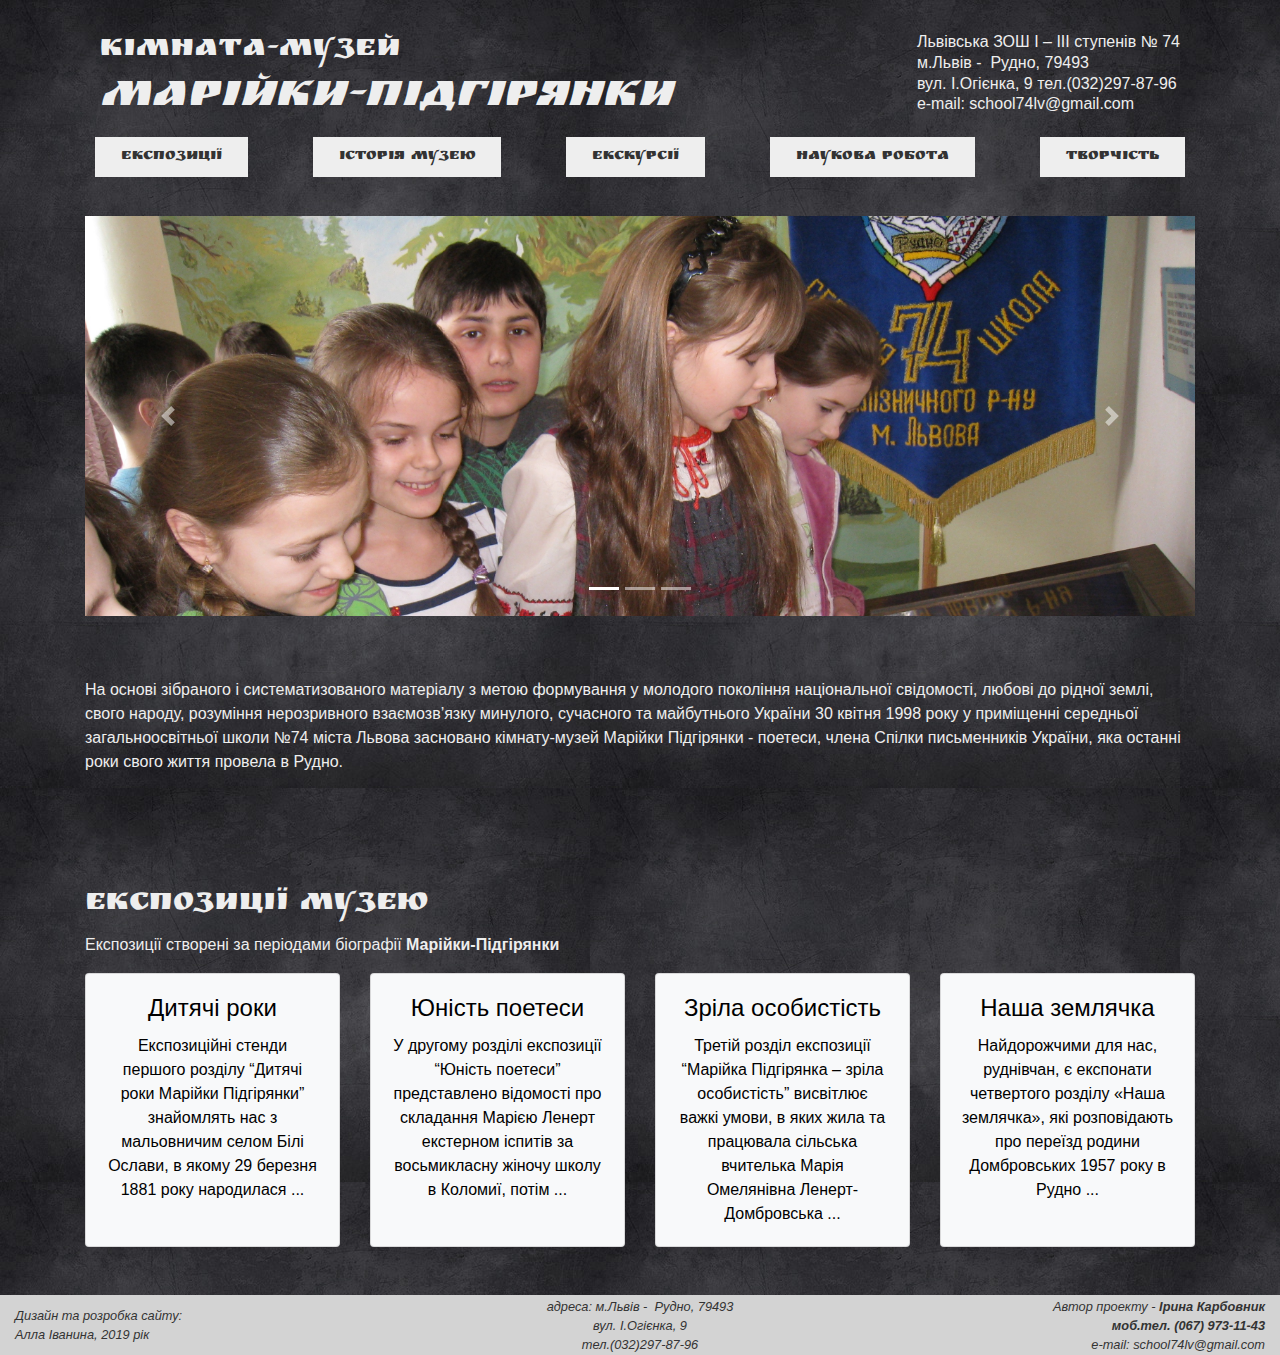
<file: museum74/index.html>
<!DOCTYPE html>
<html lang="uk">

<head>
  <meta charset="utf-8">
  <meta http-equiv="X-UA-Compatible" content="IE=edge">
  <title>Музей Марійки-Підгірянки</title>
  <meta name="viewport" content="width=device-width, initial-scale=1">
  <link href="https://fonts.googleapis.com/css?family=Ruslan+Display" rel="stylesheet">
  <link rel="stylesheet" type="text/css" href="css/bootstrap.min.css">
  <link rel="stylesheet" type="text/css" media="screen" href="css/main.css">
</head>

<body>
  <header>
    <div class="d-flex flex-row heading justify-content-center full-width">
      <div class="container fixed">
        <div class="d-flex">
          <h1 class="text-left col-sm-8">Кімната-музей<br><span>Марійки-Підгірянки</span></h1>
          <div class="d-flex justify-content-end col-sm-4 addr">
              <div class="text-left">
                  Львівська ЗОШ І – ІІІ ступенів № 74<br>
                  м.Львів -&nbsp; Рудно, 79493<br>
                  вул. І.Огієнка, 9
                  тел.(032)297-87-96<br>
                  e-mail: school74lv@gmail.com
              </div>
          </div>
        </div>
        <ul class="nav d-flex justify-content-between">
          <li class="nav-item">
            <a class="nav-link" href="index.html#expo">Експозиції</a>
          </li>
          <li class="nav-item">
            <a class="nav-link" href="activity.html#">Історія музею</a>
          </li>
          <li class="nav-item">
            <a class="nav-link" href="activity.html#activity">Екскурсії</a>
          </li>
          <li class="nav-item">
              <a class="nav-link" href="activity.html#science">Наукова робота</a>
            </li>
          <li class="nav-item">
            <a class="nav-link" href="galery.html">Творчість</a>
          </li>
        </ul>
      </div>
    </div>
    <div class="container pt-3 pb-4 d-flex justify-content-center bg-jumbo slider">
      <div id="myCarousel" class="carousel slide" data-ride="carousel">

        <!-- Indicators -->
        <ul class="carousel-indicators">
          <li data-target="#myCarousel" data-slide-to="0" class="active"></li>
          <li data-target="#myCarousel" data-slide-to="1"></li>
          <li data-target="#myCarousel" data-slide-to="2"></li>
        </ul>

        <!-- The slideshow -->

        <div class="carousel-inner">
          <div class="carousel-item active">
            <img src="img/36wide.jpg" alt="фото-01">
          </div>
          <div class="carousel-item">
            <img src="img/38wide.jpg" alt="фото-02">
          </div>
          <div class="carousel-item">
            <img src="img/42wide.jpg" alt="фото-03">
          </div>
        </div>

        <!-- Left and right controls -->
        <a class="carousel-control-prev" href="#myCarousel" data-slide="prev">
          <span class="carousel-control-prev-icon"></span>
        </a>
        <a class="carousel-control-next" href="#myCarousel" data-slide="next">
          <span class="carousel-control-next-icon"></span>
        </a>
      </div>  
    </div>
  </header>
  <main>
   
    <!-- BEGIN ABOUT US SECTION -->
    <div id="expo"> </div>
    <section class="about_work_section">
      <div class="container">
        <div class="row">
          <div class="col-xs-12 col-sm-12 left_holder col-md-12">
            <p> На основі зібраного і систематизованого матеріалу з метою формування у молодого покоління національної
              свідомості, любові до рідної землі, свого народу, розуміння нерозривного взаємозв’язку минулого, сучасного
              та майбутнього України 30 квітня 1998 року у приміщенні середньої загальноосвітньої школи №74 міста Львова
               засновано кімнату-музей Марійки Підгірянки - поетеси, 
              члена Спілки письменників України, яка останні роки свого життя провела в Рудно.</p>
          </div>
        </div>
      </div>
    </section>
    <!-- BEGIN EXPOSITION SECTION -->
    <section class="expo_menu_section pb-5">
      <div class="container">
        <h2>Експозиції музею</h2>
        <p>Експозиції створені за періодами біографії <strong>Марійки-Підгірянки</strong> </p>
        <div class="card-deck">
          <div class="card bg-light">
            <a href="biography.html">
            <div class="card-body text-center">
              <h4 class="card-title">Дитячі роки</h4>
              <p class="card-text">Експозиційні стенди першого розділу “Дитячі роки Марійки Підгірянки” знайомлять нас з
                мальовничим селом Білі Ослави, в якому 29 березня 1881 року народилася ...</p>
            </div>
            </a>
          </div>
          <div class="card bg-light">
            <a href="biography.html#expo_youth">
            <div class="card-body text-center">
              <h4 class="card-title">Юність поетеси</h4>
              <p class="card-text">У другому розділі експозиції “Юність поетеси” представлено відомості про складання
                Марією Ленерт екстерном іспитів за восьмикласну жіночу школу в Коломиї, потім ...</p>
            </div>
            </a>
          </div>
          <div class="card bg-light">
            <a href="biography.html#expo_maturity">
            <div class="card-body text-center">
              <h4 class="card-title">Зріла особистість</h4>
              <p class="card-text">Третій розділ експозиції “Марійка Підгірянка – зріла особистість” висвітлює важкі
                умови, в яких жила та працювала сільська вчителька Марія Омелянівна Ленерт-Домбровська ...</p>
            </div>
            </a>
          </div>
          <div class="card bg-light">
            <a href="biography.html#expo_countrywoman">
            <div class="card-body text-center">
              <h4 class="card-title">Наша землячка</h4>
              <p class="card-text">Найдорожчими для нас, руднівчан, є експонати четвертого розділу «Наша землячка», які
                розповідають про переїзд родини Домбровських 1957 року в Рудно ...</p>
            </div>
            </a>
          </div>
        </div>
      </div>
    </section>
  </main>

  <footer id="contacts">
    <div class="col-sm-4">Дизайн та розробка сайту:<br>Алла Іванина, 2019 рік</div>
    <div class="col-sm-4 text-center">
        адреса:
        м.Львів -&nbsp; Рудно, 79493<br>
        вул. І.Огієнка, 9<br>
        тел.(032)297-87-96<br>
    </div>
    <div class="col-sm-4 text-right">
      Автор проекту - <b>Ірина Карбовник<br>
      моб.тел. (067) 973-11-43</b><br>
      e-mail: school74lv@gmail.com </div>
  </footer>

  <script src="js/jquery-3.3.1.min.js"></script>
  <script src="js/popper.min.js"></script>
  <script src="js/bootstrap.min.js"></script>
  <script src="js/main.js"></script>
</body>

</html>
</file>
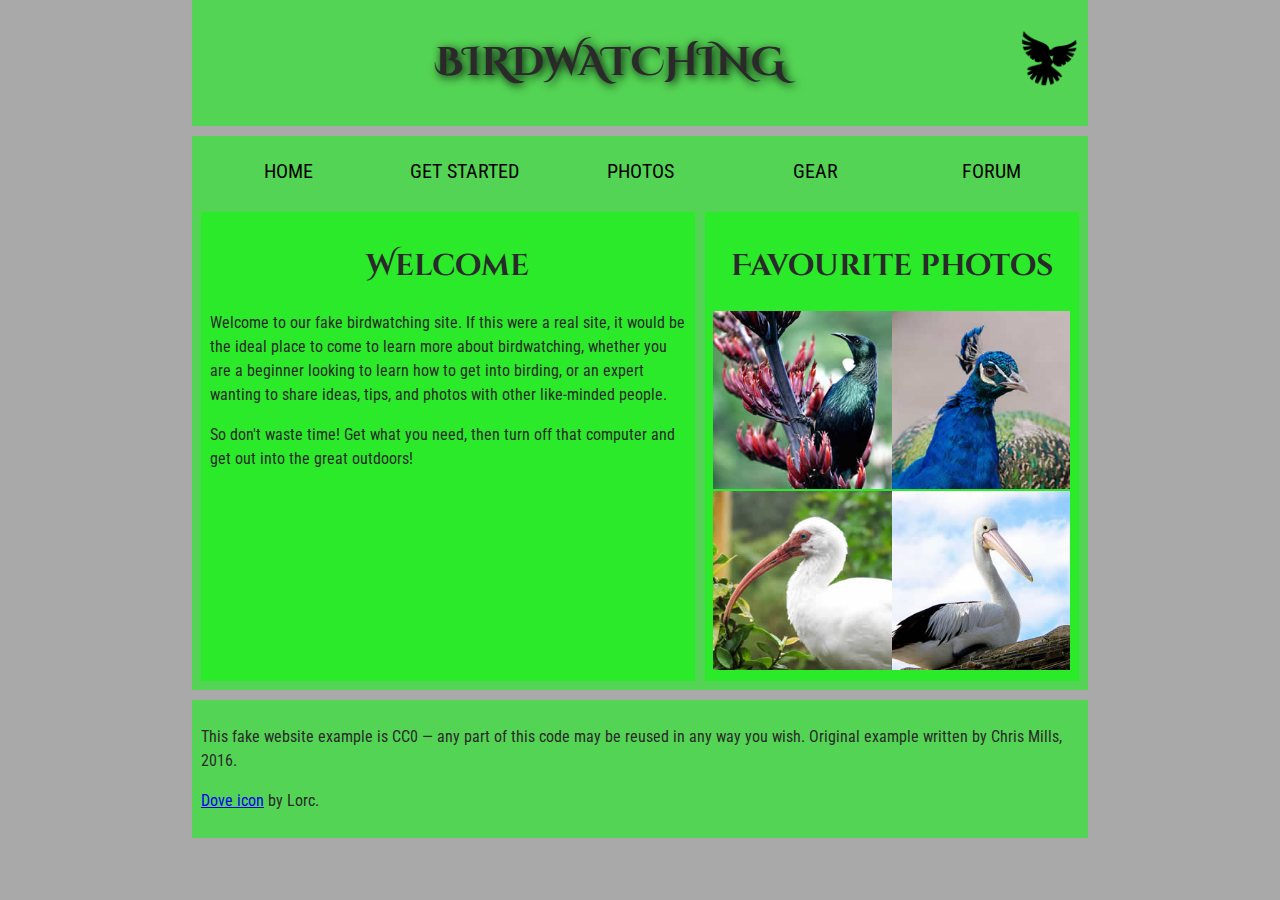
<file: lesson7/assets/index.html>
<!DOCTYPE html>
<html>
  <head>
    <meta charset="utf-8">
    <title>Birdwatching</title>
    <link href="https://fonts.googleapis.com/css?family=Roboto+Condensed:300|Cinzel+Decorative:700" rel="stylesheet">
	<link href="style.css" rel="stylesheet">
    <!--[if lt IE 9]>
      <script src="//html5shiv.googlecode.com/svn/trunk/html5.js"></script>
    <![endif]-->
  </head>

  <body>
	<header>
		<h1>Birdwatching</h1>			
		<img src="dove.png" alt="a simple dove logo">
	</header>
	<nav>
		<ul>
			<li><span>Home</span></li>
			<li><a href="#">Get started</a></li>
			<li><a href="#">Photos</a></li>
			<li><a href="#">Gear</a></li>
			<li><a href="#">Forum</a></li>
		</ul>
	</nav>
	<main>
		<article>
			<h2>Welcome</h2>

			<p>Welcome to our fake birdwatching site. If this were a real site, it would be the ideal place to come to learn more about birdwatching, whether you are a beginner looking to learn how to get into birding, or an expert wanting to share ideas, tips, and photos with other like-minded people.</p>

			<p>So don't waste time! Get what you need, then turn off that computer and get out into the great outdoors!</p>
		</article>
		<aside>
			<h2>Favourite photos</h2>

			<a href="favorite-1.jpg"><img src="favorite-1_th.jpg" alt="Small black bird, black claws, long black slender beak, links to larger version of the image"></a>
			<a href="favorite-2.jpg"><img src="favorite-2_th.jpg" alt="Top half of a pretty bird with bright blue plumage on neck, light colored beak, blue headdress, links to larger version of the image"></a>
			<a href="favorite-3.jpg"><img src="favorite-3_th.jpg" alt="Top half of a large bird with white plumage, very long curved narrow light colored break, links to larger version of the image"></a>
			<a href="favorite-4.jpg"><img src="favorite-4_th.jpg" alt="Large bird, mostly white plumage with black plumage on back and rear, long straight white beak, links to larger version of the image"></a>
		</aside>
	</main>
	<footer>
      <p>This fake website example is CC0 — any part of this code may be reused in any way you wish. Original example written by Chris Mills, 2016.</p>

      <p><a href="http://game-icons.net/lorc/originals/dove.html">Dove icon</a> by Lorc.</p>
	</footer>
  </body>
</html>
</file>
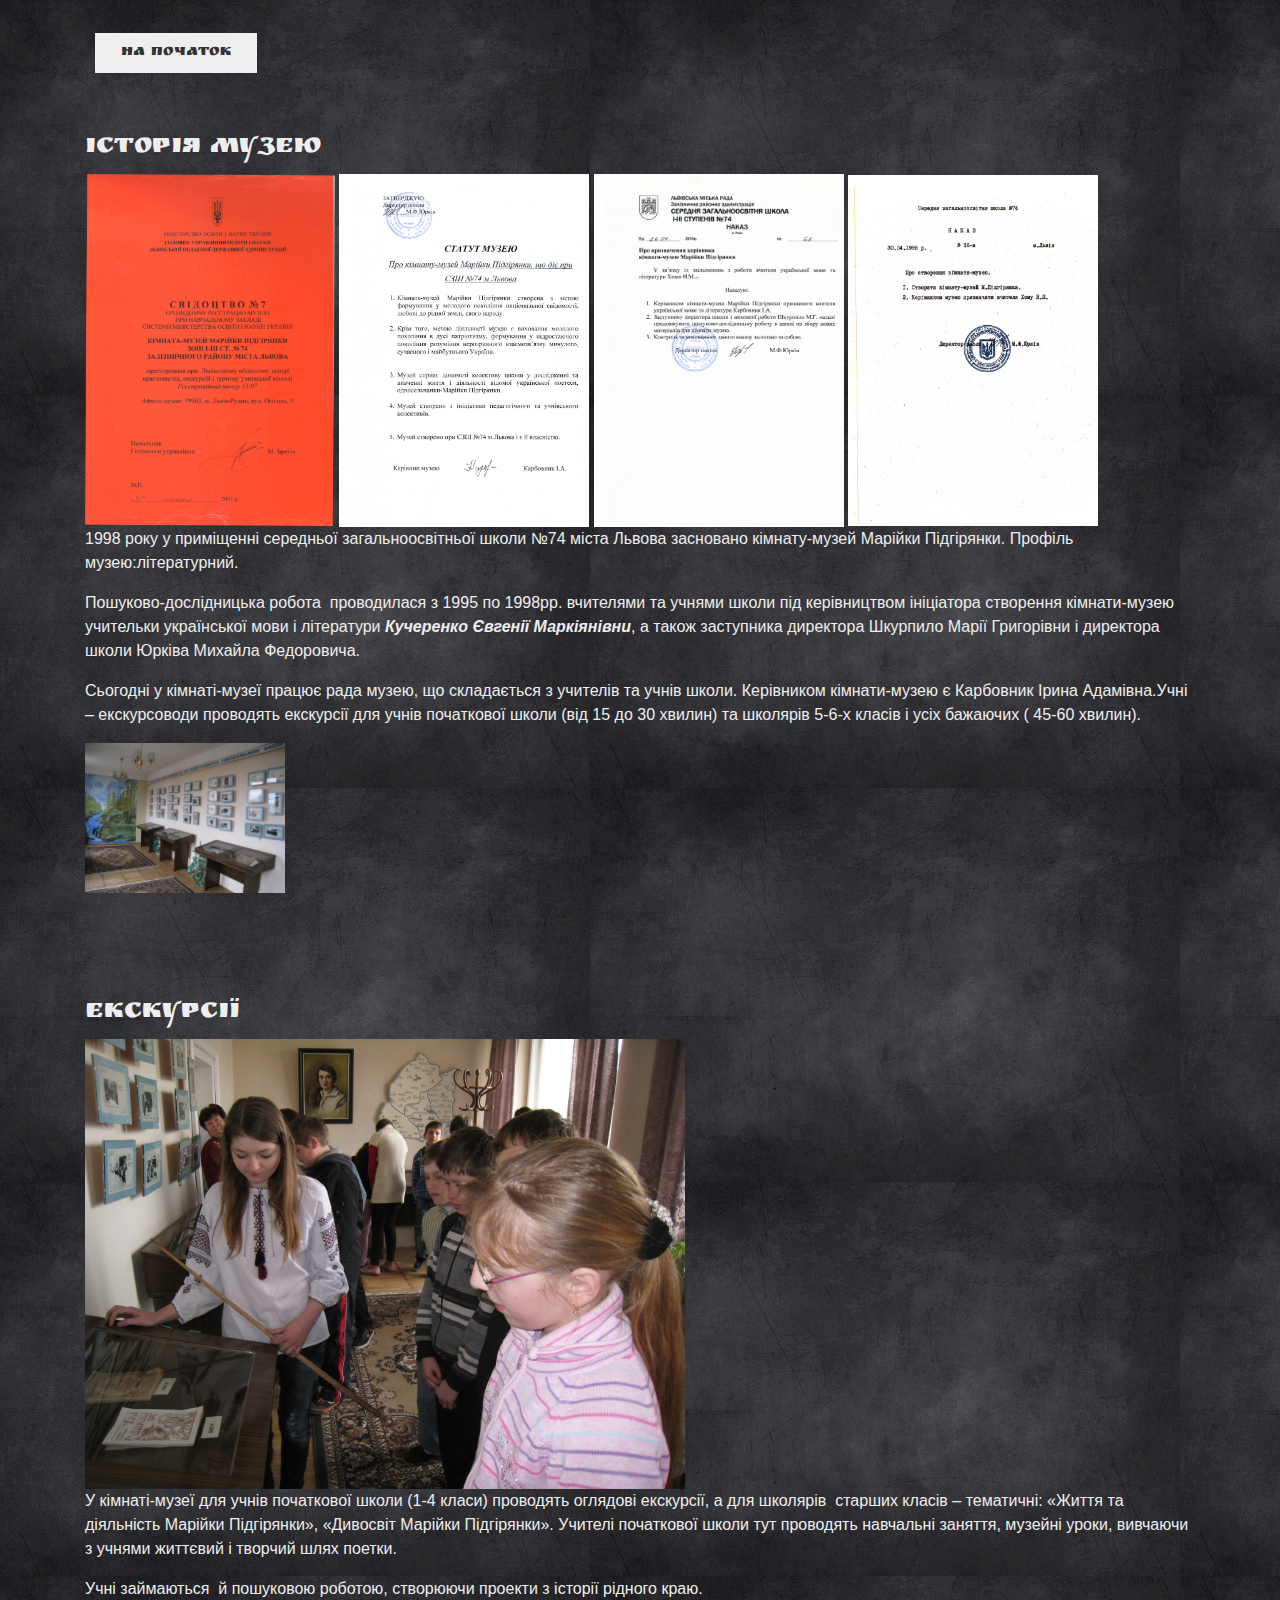
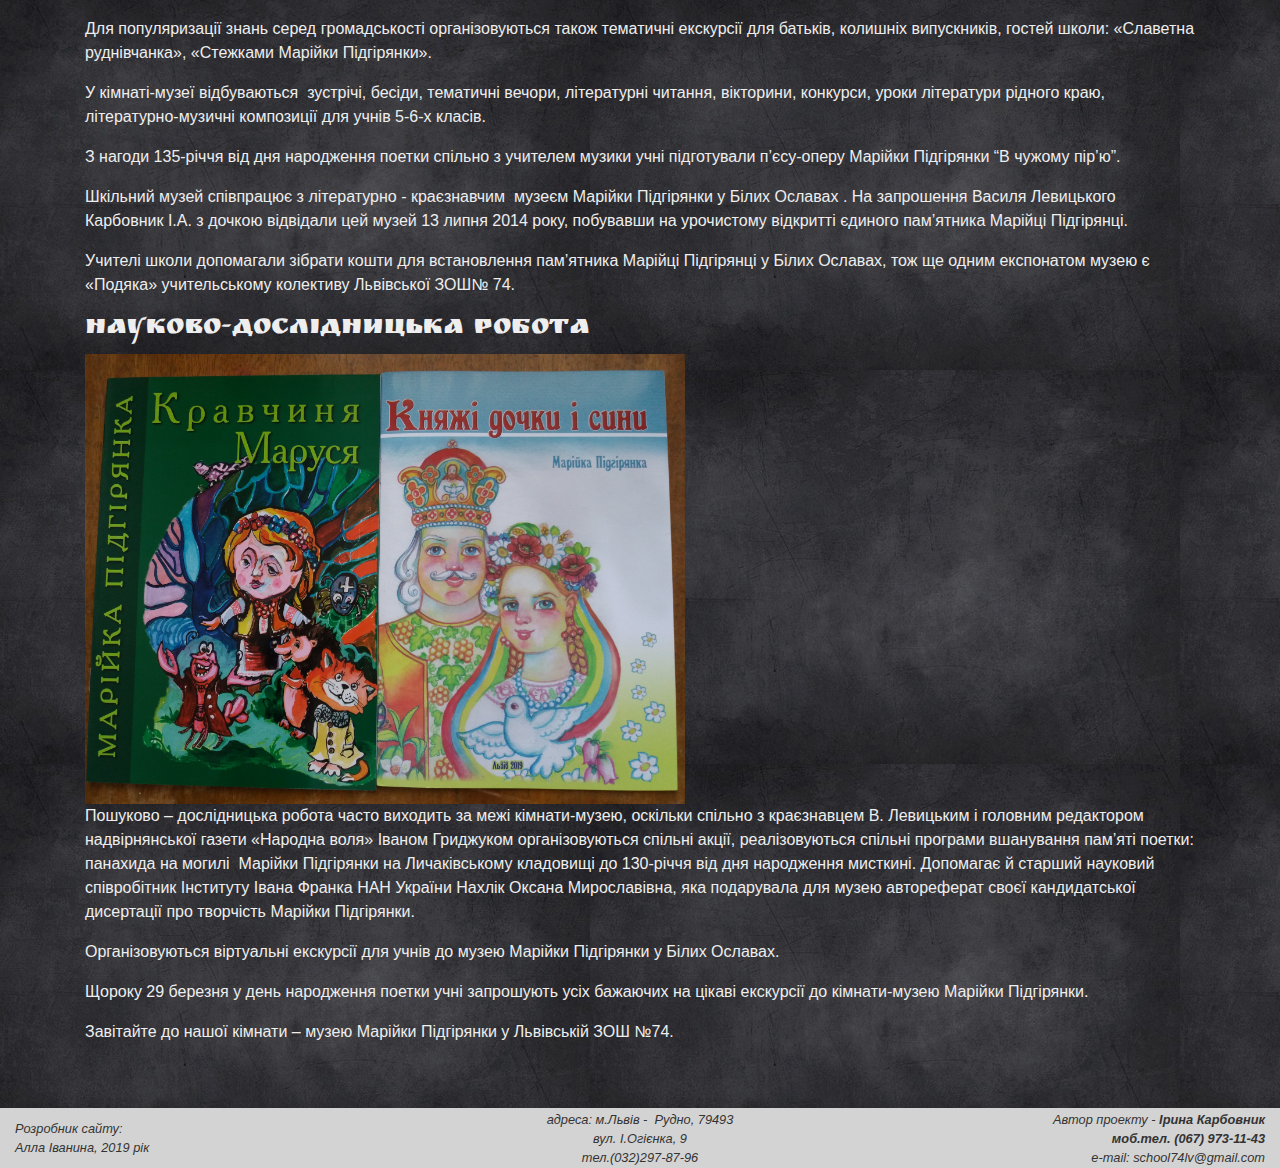
<file: museum74/activity.html>
﻿<!DOCTYPE html>
<html lang="uk">

<head>
  <meta charset="utf-8">
  <meta http-equiv="X-UA-Compatible" content="IE=edge">
  <title>Музей Марійки-Підгірянки</title>
  <meta name="viewport" content="width=device-width, initial-scale=1">
  <link href="https://fonts.googleapis.com/css?family=Ruslan+Display" rel="stylesheet">
  <link rel="stylesheet" type="text/css" href="css/bootstrap.min.css">
  <link rel="stylesheet" type="text/css" media="screen" href="css/main.css">
</head>

<body>
  <header>
    <div class="d-flex flex-row heading justify-content-center full-width">
      <div class="container fixed">
        <ul class="nav d-flex justify-content-between">
          <li class="nav-item">
            <a class="nav-link" href="index.html">На початок</a>
          </li>
        </ul>
      </div>
    </div>
    
  </header>

  <main>
    <div class="container pt-3 pb-4 d-flex flex-column align-items-center bg-jumbo activity_slider_container">
    </div>
    <section id="history" class="history_section">
      <div class="container">
        <h3>Історія музею</h3>
        <div class="documents_container">
          <!-- <h3>Документи</h3> -->
          <img src="img/doc-3.png" width="250">
          <img src="img/doc-2.png" width="250">
          <img src="img/doc-1.png" width="250">
          <img src="img/doc-4.png" width="250">
        </div>
        <!-- <div id="activityCarousel" class="carousel slide" data-ride="carousel"> -->
        <div>
          <p id="1998">1998 року у приміщенні середньої загальноосвітньої школи №74 міста Львова засновано кімнату-музей Марійки Підгірянки. Профіль музею:літературний.
          </p>
          <p>Пошуково-дослідницька робота  проводилася з 1995 по 1998рр. вчителями та учнями школи під керівництвом ініціатора створення кімнати-музею учительки української мови і літератури 
            <span id="kucherenko"><strong><i>Кучеренко Євгенії Маркіянівни</i></strong><img class="floating"  src="img/4.jpg" width="300"></a>, 
            а також заступника директора Шкурпило Марії Григорівни і директора школи Юрківа Михайла Федоровича.
          </p>
          <p>Сьогодні у кімнаті-музеї працює рада музею, що складається з учителів та учнів школи. Керівником кімнати-музею є Карбовник Ірина Адамівна.Учні – екскурсоводи проводять екскурсії для учнів початкової школи (від 15 до 30 хвилин) та школярів 5-6-х класів і усіх бажаючих ( 45-60 хвилин).
          </p>
        </div>
        <div class="scale3">
          <img src="img/2.jpg" width="200" data-toggle="tooltip" title="Стенди музею">
        </div>
        <div id="activity">&nbsp;</div>
        <div>&nbsp;</div>
        <div>&nbsp;</div>
              
      </div>
    </section>

    <!-- BEGIN EXPOSITION-ACTIVITY SECTION -->
    <section class="activity_section pb-5">
      <div class="container activity_container">
        <div>
          <h3>Екскурсії</h3>
	        <div>
            <img src="img/35.jpg" width="600" data-toggle="tooltip" title="Діти проводять екскурсію">
          </div>
          <p>У кімнаті-музеї для учнів початкової школи (1-4 класи) проводять оглядові екскурсії, а для школярів
            &nbsp;старших класів &ndash; тематичні: &laquo;Життя та діяльність Марійки Підгірянки&raquo;,
            &laquo;Дивосвіт Марійки Підгірянки&raquo;. Учителі початкової школи тут проводять навчальні заняття, музейні
            уроки, вивчаючи з учнями життєвий і творчий шлях поетки.</p>

          <p>Учні займаються&nbsp; й пошуковою роботою, створюючи проекти з історії рідного краю.</p>

          <p>Для популяризації знань серед громадськості організовуються також тематичні екскурсії для батьків, колишніх
            випускників, гостей школи: &laquo;Славетна руднівчанка&raquo;, &laquo;Стежками Марійки Підгірянки&raquo;.
          </p>

          <p>У кімнаті-музеї відбуваються&nbsp; зустрічі, бесіди, тематичні вечори, літературні читання, вікторини, <a
              name="_Hlk4953474">конкурси</a>, уроки літератури рідного краю, літературно-музичні композиції для учнів
            5-6-х класів.</p>

          <p>З нагоди 135-річчя від дня народження поетки спільно з учителем музики учні підготували п&rsquo;єсу-оперу
            Марійки Підгірянки &ldquo;В чужому пір&rsquo;ю&rdquo;.</p>

          <p>Шкільний музей співпрацює з літературно - краєзнавчим &nbsp;музеєм Марійки Підгірянки у Білих Ославах . На
            запрошення Василя Левицького&nbsp;&nbsp;&nbsp;&nbsp;&nbsp;&nbsp;&nbsp;&nbsp; Карбовник І.А. з дочкою
            відвідали цей музей 13 липня 2014 року, побувавши на урочистому відкритті єдиного пам&rsquo;ятника Марійці
            Підгірянці.</p>

          <p>Учителі школи допомагали зібрати кошти для встановлення пам&rsquo;ятника Марійці Підгірянці у Білих
            Ославах, тож ще одним експонатом музею є &laquo;Подяка&raquo; учительському колективу Львівської ЗОШ№ 74.
          </p>
          
          <h3 id="science">Науково-дослідницька робота</h3>
          <div>
            <img src="img/museum-916.jpg" width="600" data-toggle="tooltip" title="Світлини книжок">
          </div>

          <p>Пошуково &ndash; дослідницька робота часто виходить за межі кімнати-музею, оскільки спільно з краєзнавцем
            В. Левицьким і головним редактором надвірнянської газети &laquo;Народна воля&raquo; Іваном Гриджуком
            організовуються спільні акції, реалізовуються спільні програми вшанування пам&rsquo;яті поетки: панахида на
            могилі&nbsp; Марійки Підгірянки на Личаківському кладовищі до 130-річчя від дня народження мисткині.
            Допомагає й старший науковий співробітник Інституту Івана Франка НАН України Нахлік Оксана Мирославівна, яка
            подарувала для музею автореферат своєї кандидатської дисертації про творчість Марійки Підгірянки.</p>

          <p>Організовуються віртуальні екскурсії для учнів до музею Марійки Підгірянки у Білих Ославах.</p>

          <p>Щороку 29 березня у день народження поетки учні запрошують усіх бажаючих на цікаві екскурсії до
            кімнати-музею Марійки Підгірянки.</p>

          <p>Завітайте до нашої кімнати &ndash; музею Марійки Підгірянки у Львівській ЗОШ №74.</p>

        </div>
      </div>
    </section>
  </main>

  <footer id="contacts">
    <div class="col-sm-4">Розробник сайту:<br>Алла Іванина, 2019 рік</div>
    <div class="col-sm-4 text-center">
      адреса:
      м.Львів -&nbsp; Рудно, 79493<br>
      вул. І.Огієнка, 9<br>
      тел.(032)297-87-96<br>
    </div>
    <div class="col-sm-4 text-right">
      Автор проекту - <b>Ірина Карбовник<br>
        моб.тел. (067) 973-11-43</b><br>
      e-mail: school74lv@gmail.com </div>
  </footer>

  <script src="js/jquery-3.3.1.min.js"></script>
  <script src="js/popper.min.js"></script>
  <script src="js/bootstrap.min.js"></script>
  <script src="js/main.js"></script>
</body>

</html>
</file>
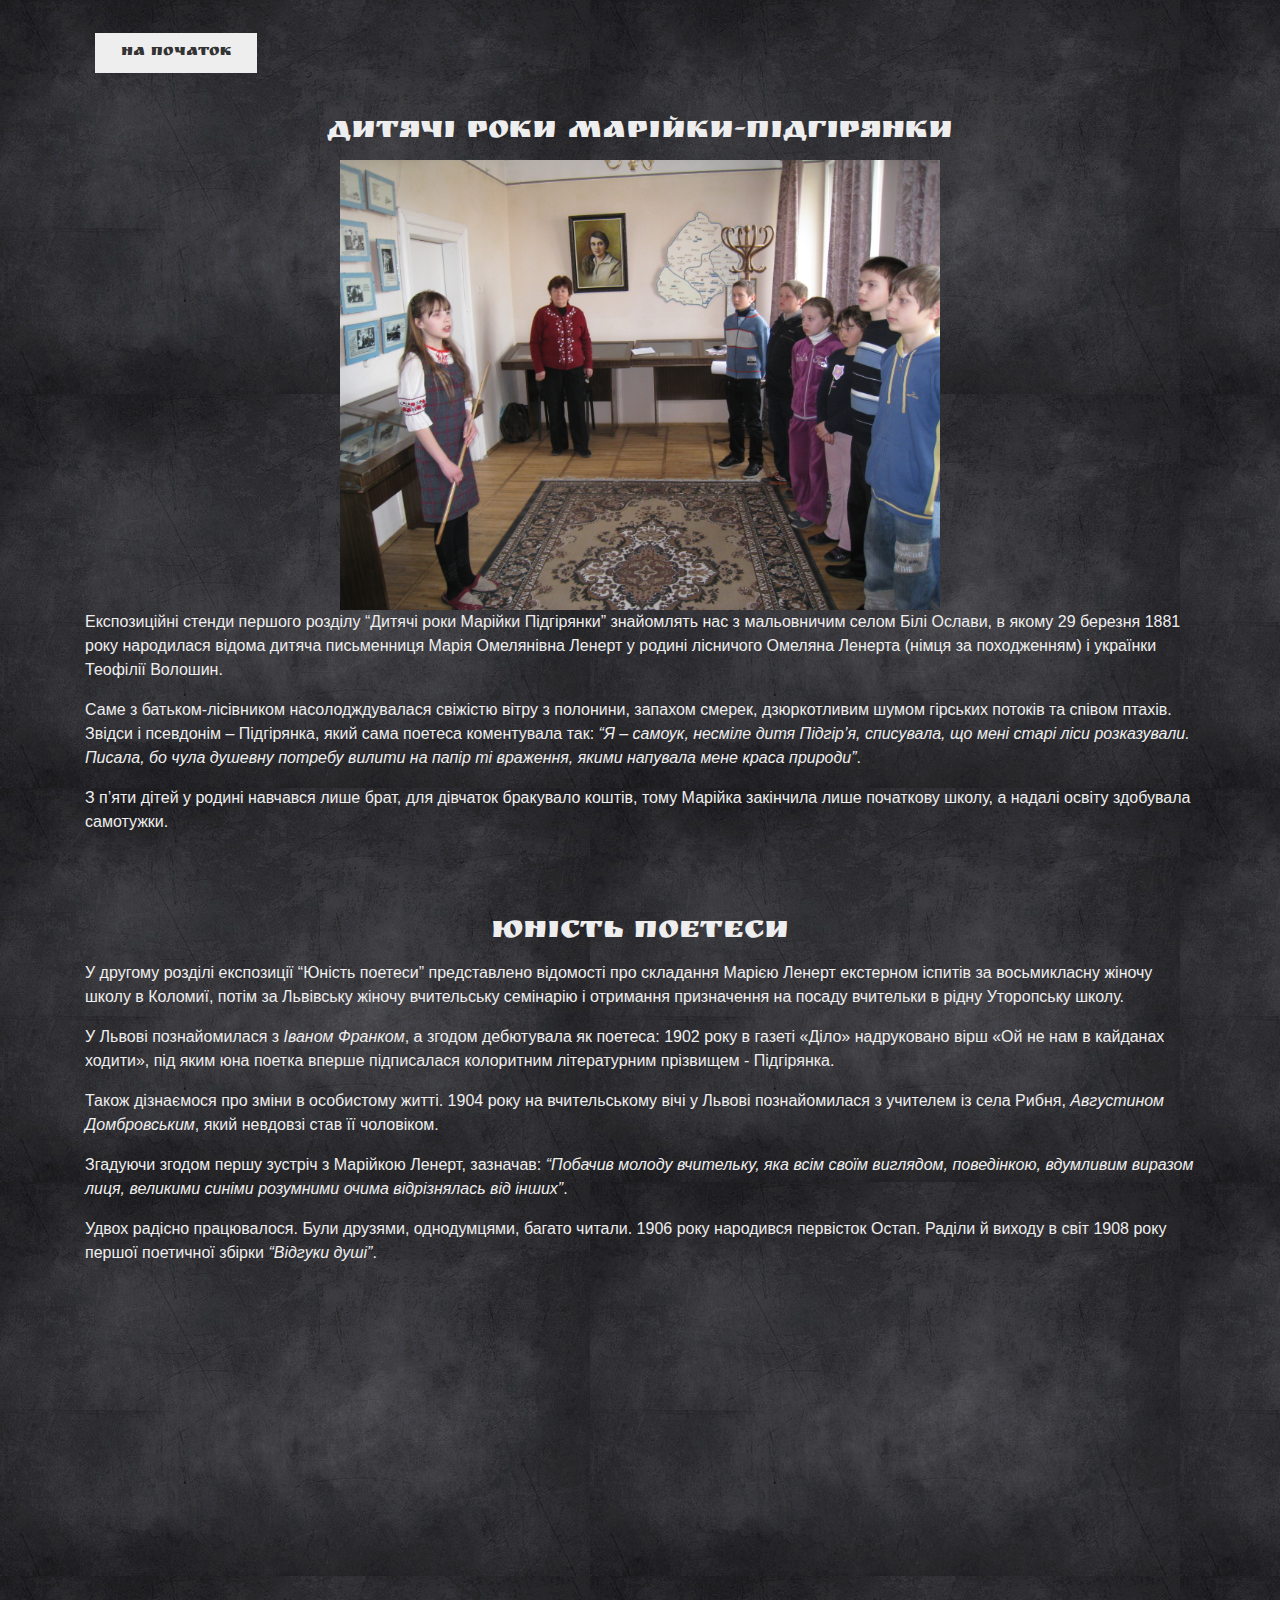
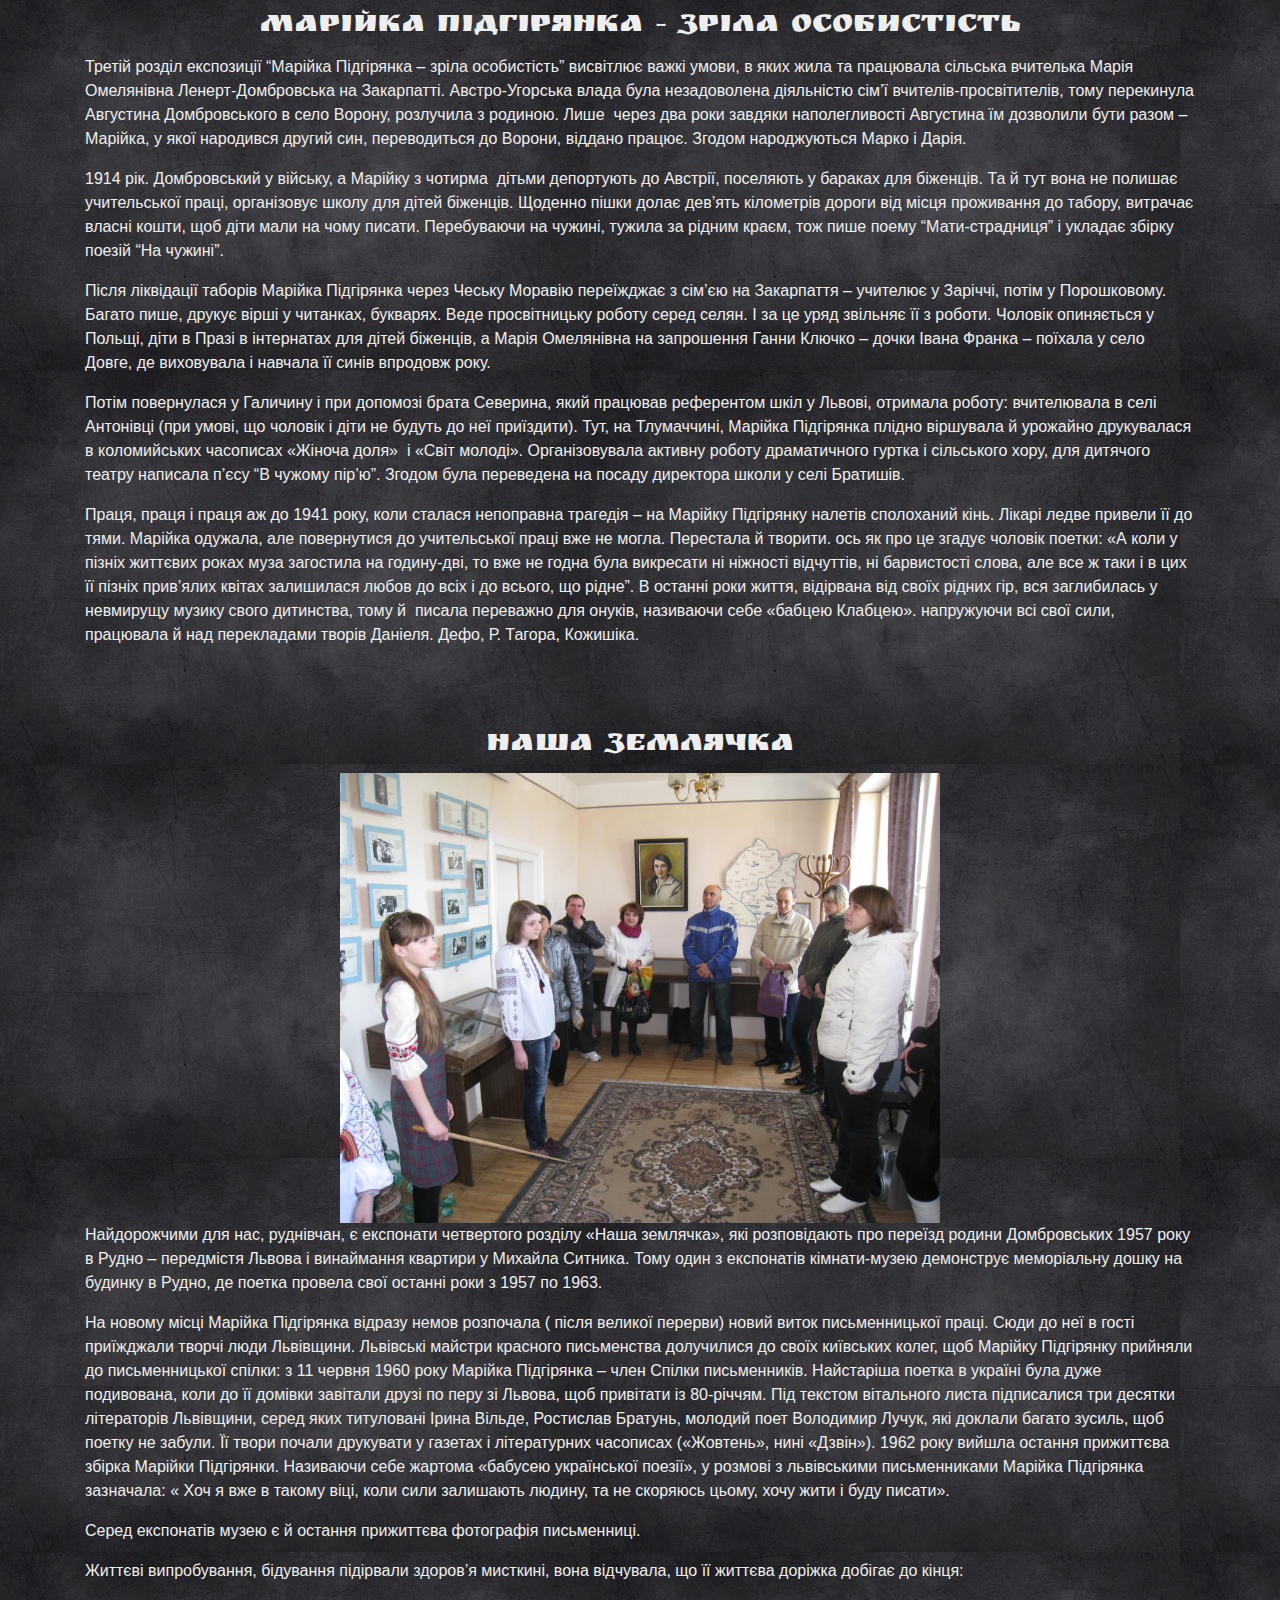
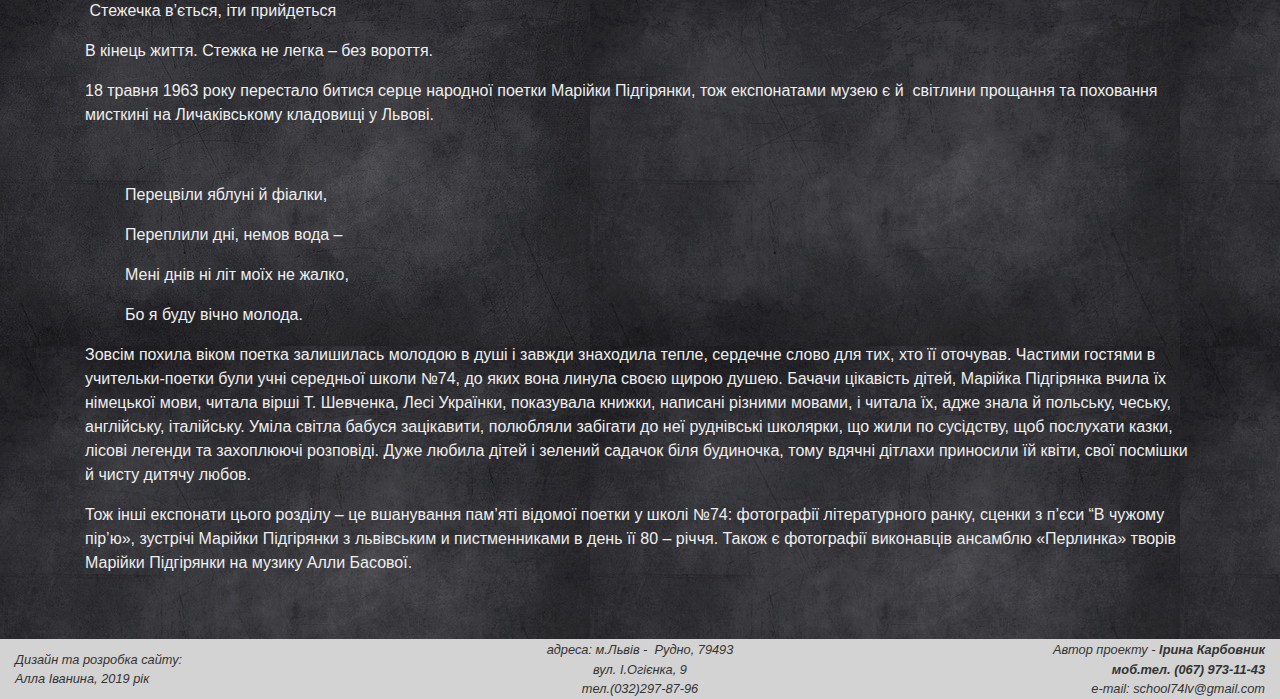
<file: museum74/biography.html>
<!DOCTYPE html>
<html lang="uk">

<head>
  <meta charset="utf-8">
  <meta http-equiv="X-UA-Compatible" content="IE=edge">
  <title>Музей Марійки-Підгірянки</title>
  <meta name="viewport" content="width=device-width, initial-scale=1">
  <link href="https://fonts.googleapis.com/css?family=Ruslan+Display" rel="stylesheet">
  <link rel="stylesheet" type="text/css" href="css/bootstrap.min.css">
  <link rel="stylesheet" type="text/css" media="screen" href="css/main.css">
</head>

<body>
  <header>
    <div class="d-flex flex-row heading justify-content-center full-width">
      <div class="container fixed">
        <ul class="nav d-flex justify-content-between">
          <li class="nav-item">
            <a class="nav-link" href="index.html">На початок</a>
          </li>
        </ul>
      </div>
    </div>  
  </header>
  <main>
    <!-- BEGIN EXPOSITION-CHILD SECTION -->
    <section id="expo_child" class="expo_section pb-5">
      <div class="container expo_container">
        <h2>Дитячі роки Марійки-Підгірянки</h2>
        <div>
          <img src="img/34.jpg" width="600">
        </div>
        <div>
          <p>Експозиційні стенди першого розділу “Дитячі роки Марійки Підгірянки” знайомлять нас з мальовничим
            селом Білі Ослави, в якому 29 березня 1881 року народилася відома дитяча письменниця Марія Омелянівна
            Ленерт у родині лісничого Омеляна Ленерта (німця за походженням) і українки Теофілії Волошин.</p>
          <p>Саме з батьком-лісівником насолодждувалася свіжістю вітру з полонини, запахом смерек, дзюркотливим
            шумом гірських потоків та співом птахів. Звідси і псевдонім – Підгірянка, який сама поетеса коментувала
            так: <cite>“Я – самоук, несміле дитя Підгір’я, списувала, що мені старі ліси розказували. Писала, бо
              чула душевну потребу вилити на папір ті враження, якими напувала мене краса природи”</cite>.</p>
          <p id="expo_youth">З п’яти дітей у родині навчався лише брат, для дівчаток бракувало коштів, тому Марійка закінчила лише
            початкову школу, а надалі освіту здобувала самотужки.</p>

        </div>
      </div>
    </section>

    <!-- BEGIN EXPOSITION-YOUTH SECTION -->
    <section class="expo_section pb-5">
      <div class="container expo_container">
        <h2>Юність поетеси</h2>
        <div>
          <p>У другому розділі експозиції “Юність поетеси” представлено відомості про складання Марією Ленерт екстерном
            іспитів за восьмикласну жіночу школу в Коломиї, потім за Львівську жіночу вчительську семінарію і отримання
            призначення на посаду вчительки в рідну Уторопську школу.</p>
          <p>У Львові познайомилася з <em>Іваном Франком</em>, а згодом дебютувала як поетеса: 1902 року в газеті «Діло»
            надруковано вірш «Ой не нам в кайданах ходити», під яким юна поетка вперше підписалася колоритним
            літературним
            прізвищем - Підгірянка.</p>
          <p>Також дізнаємося про зміни в особистому житті. 1904 року на вчительському вічі у Львові познайомилася з
            учителем
            із села Рибня, <em>Августином Домбровським</em>, який невдовзі став її чоловіком.</p>
          <p>Згадуючи згодом першу зустріч з Марійкою Ленерт, зазначав: <cite>“Побачив молоду вчительку, яка всім своїм
              виглядом,
              поведінкою, вдумливим виразом лиця, великими синіми розумними очима відрізнялась від інших”</cite>.</p>
          <p id="expo_maturity">Удвох радісно працювалося. Були друзями, однодумцями, багато читали. 1906 року народився первісток Остап.
            Раділи й виходу в світ 1908 року першої поетичної збірки <em>“Відгуки душі”</em>.</p>
          </p>
        </div>
      </div>
    </section>

    <!-- BEGIN EXPOSITION-MATURITY SECTION -->
    <section class="expo_section pb-5">
      <div class="container expo_container">
        <h2>Марійка Підгірянка – зріла особистість</h2>
        <div>
          <p>Третій розділ експозиції &ldquo;Марійка Підгірянка &ndash; зріла особистість</a>&rdquo; висвітлює важкі
            умови, в яких жила та працювала сільська вчителька Марія Омелянівна Ленерт-Домбровська на Закарпатті.
            Австро-Угорська влада була незадоволена</a> діяльністю сім&rsquo;ї вчителів-просвітителів, тому перекинула
            Августина Домбровського в село Ворону, розлучила з родиною. Лише&nbsp; через два роки завдяки наполегливості
            Августина їм дозволили бути разом &ndash; Марійка, у якої народився другий син, переводиться до Ворони,
            віддано працює. Згодом народжуються Марко і Дарія.</p>

          <p>1914 рік. Домбровський у війську, а Марійку з чотирма&nbsp; дітьми депортують до Австрії, поселяють у
            бараках для біженців. Та й тут вона не полишає учительської праці, організовує школу для дітей біженців.
            Щоденно пішки долає дев&rsquo;ять кілометрів дороги від місця проживання до табору, витрачає власні кошти,
            щоб діти мали на чому писати. Перебуваючи на чужині, тужила за рідним краєм, тож пише поему
            &ldquo;Мати-страдниця&rdquo; і укладає збірку поезій &ldquo;На чужині&rdquo;.</p>

          <p>Після ліквідації таборів Марійка Підгірянка через Чеську Моравію переїжджає з сім&rsquo;єю на Закарпаття
            &ndash; учителює у Заріччі, потім у Порошковому. Багато пише, друкує вірші у читанках, букварях. Веде
            просвітницьку роботу серед селян. І за це уряд звільняє її з роботи. Чоловік опиняється у Польщі, діти в
            Празі в інтернатах для дітей біженців, а Марія Омелянівна на запрошення Ганни Ключко &ndash; дочки Івана
            Франка &ndash; поїхала у село Довге, де виховувала і навчала її синів впродовж року.</p>

          <p>Потім повернулася у Галичину і при допомозі брата Северина, який працював референтом шкіл у Львові,
            отримала роботу: вчителювала в селі Антонівці (при умові, що чоловік і діти не будуть до неї приїздити).
            Тут, на Тлумаччині, Марійка Підгірянка плідно віршувала й урожайно друкувалася в коломийських часописах
            &laquo;Жіноча доля&raquo;&nbsp; і &laquo;Світ молоді&raquo;. Організовувала активну роботу драматичного
            гуртка і сільського хору, для дитячого театру написала п&rsquo;єсу &ldquo;В чужому пір&rsquo;ю&rdquo;.
            Згодом була переведена на посаду директора школи у селі Братишів.</p>

          <p>Праця, праця і праця аж до 1941 року, коли сталася непоправна трагедія &ndash; на Марійку Підгірянку
            налетів сполоханий кінь. Лікарі ледве привели її до тями. Марійка одужала, але повернутися до учительської
            праці вже не могла. Перестала й творити. ось як про це згадує чоловік поетки: &laquo;А коли у пізніх
            життєвих роках муза загостила на годину-дві, то вже не годна була викресати ні ніжності відчуттів, ні
            барвистості слова, але все ж таки і в цих її пізніх прив&rsquo;ялих квітах залишилася любов до всіх і до
            всього, що рідне&rdquo;. В останні роки життя, відірвана від своїх рідних гір, вся заглибилась у невмирущу
            музику свого дитинства, тому й &nbsp;писала переважно для онуків, називаючи себе &laquo;бабцею
            Клабцею&raquo;<span id="expo_countrywoman">.</span> напружуючи всі свої сили, працювала й над перекладами творів Даніеля. Дефо, Р. Тагора,
            Кожишіка.</p>
        </div>
      </div>
    </section>

    <!-- BEGIN EXPOSITION-COUNTRYWOMAN SECTION -->
    <section class="expo_section pb-5">
        <div class="container expo_container">
          <h2>Наша землячка</h2>
          <div>
            <img src="img/43.jpg" width="600">
          </div>
          <div>
            <p><a name="_Hlk4964076">Найдорожчими для нас, руднівчан, є експонати четвертого розділу &laquo;Наша
                землячка&raquo;, які розповідають про переїзд родини Домбровських 1957 року в Рудно</a> &ndash; передмістя
              Львова і винаймання квартири у Михайла Ситника. Тому один з експонатів кімнати-музею демонструє меморіальну
              дошку на будинку в Рудно, де поетка провела свої останні роки з 1957 по 1963.</p>
  
            <p>На новому місці Марійка Підгірянка відразу немов розпочала ( після великої перерви) новий виток
              письменницької праці. Сюди до неї в гості приїжджали творчі люди Львівщини. Львівські майстри красного
              письменства долучилися до своїх київських колег, щоб Марійку Підгірянку прийняли до письменницької спілки: з
              11 червня 1960 року Марійка Підгірянка &ndash; член Спілки письменників. Найстаріша поетка в україні була
              дуже подивована, коли до її домівки завітали друзі по перу зі Львова, щоб привітати із 80-річчям. Під
              текстом вітального листа підписалися три десятки літераторів Львівщини, серед яких титуловані Ірина Вільде,
              Ростислав Братунь, молодий поет Володимир Лучук, які доклали багато зусиль, щоб поетку не забули. Її твори
              почали друкувати у газетах і літературних часописах (&laquo;Жовтень&raquo;, нині &laquo;Дзвін&raquo;). 1962
              року вийшла остання прижиттєва збірка Марійки Підгірянки. Називаючи себе жартома &laquo;бабусею української
              поезії&raquo;, у розмові з львівськими письменниками Марійка Підгірянка зазначала: &laquo; Хоч я вже в
              такому віці, коли сили залишають людину, та не скоряюсь цьому, хочу жити і буду писати&raquo;.</p>
  
            <p>Серед експонатів музею є й остання прижиттєва фотографія письменниці.</p>
  
            <p>Життєві випробування, бідування підірвали здоров&rsquo;я мисткині, вона відчувала, що її життєва доріжка
              добігає до кінця:</p>
  
            <p>&nbsp;Стежечка в&rsquo;ється, іти прийдеться</p>
  
            <p>В кінець життя. Стежка не легка &ndash; без вороття.</p>
  
            <p>18 травня 1963 року перестало битися серце народної поетки Марійки Підгірянки, тож експонатами музею є
              й&nbsp; світлини прощання та поховання мисткині на Личаківському кладовищі у Львові.</p>
  
            <p>&nbsp;</p>
  
            <p>&nbsp;&nbsp;&nbsp;&nbsp;&nbsp;&nbsp;&nbsp;&nbsp; Перецвіли яблуні й фіалки,</p>
  
            <p>&nbsp;&nbsp;&nbsp;&nbsp;&nbsp;&nbsp;&nbsp;&nbsp; Переплили дні, немов вода &ndash;</p>
  
            <p>&nbsp;&nbsp;&nbsp;&nbsp;&nbsp;&nbsp;&nbsp;&nbsp; Мені днів ні літ моїх не жалко,</p>
  
            <p>&nbsp;&nbsp;&nbsp;&nbsp;&nbsp;&nbsp;&nbsp;&nbsp; Бо я буду вічно молода.</p>
  
            <p>Зовсім похила віком поетка залишилась молодою в душі і завжди знаходила тепле, сердечне слово для тих, хто
              її оточував. Частими гостями в учительки-поетки були учні середньої школи №74, до яких вона линула своєю
              щирою душею. Бачачи цікавість дітей, Марійка Підгірянка вчила їх німецької мови, читала вірші Т. Шевченка,
              Лесі Українки, показувала книжки, написані різними мовами, і читала їх, адже знала й польську, чеську,
              англійську, італійську. Уміла світла бабуся зацікавити, полюбляли забігати до неї руднівські школярки, що
              жили по сусідству, щоб послухати казки, лісові легенди та захоплюючі розповіді. Дуже любила дітей і зелений
              садачок біля будиночка, тому вдячні дітлахи приносили їй квіти, свої посмішки й чисту дитячу любов.</p>
  
            <p>Тож інші експонати цього розділу &ndash; це вшанування пам&rsquo;яті відомої поетки у школі №74: фотографії
              літературного ранку, сценки з п&rsquo;єси &ldquo;В чужому пір&rsquo;ю&raquo;, зустрічі Марійки Підгірянки з
              львівським и пистменниками в день її 80 &ndash; річчя. Також є фотографії виконавців ансамблю
              &laquo;Перлинка&raquo; творів Марійки Підгірянки на музику Алли Басової.</p>
  
          </div>
        </div>
      </section>

  </main>

  <footer id="contacts">
      <div class="col-sm-4">Дизайн та розробка сайту:<br>Алла Іванина, 2019 рік</div>
      <div class="col-sm-4 text-center">
          адреса:
          м.Львів -&nbsp; Рудно, 79493<br>
          вул. І.Огієнка, 9<br>
          тел.(032)297-87-96<br>
      </div>
      <div class="col-sm-4 text-right">
        Автор проекту - <b>Ірина Карбовник<br>
        моб.тел. (067) 973-11-43</b><br>
        e-mail: school74lv@gmail.com </div>
    </footer>

  <script src="js/jquery-3.3.1.min.js"></script>
  <script src="js/popper.min.js"></script>
  <script src="js/bootstrap.min.js"></script>
  <script src="js/main.js"></script>
</body>

</html>
</file>
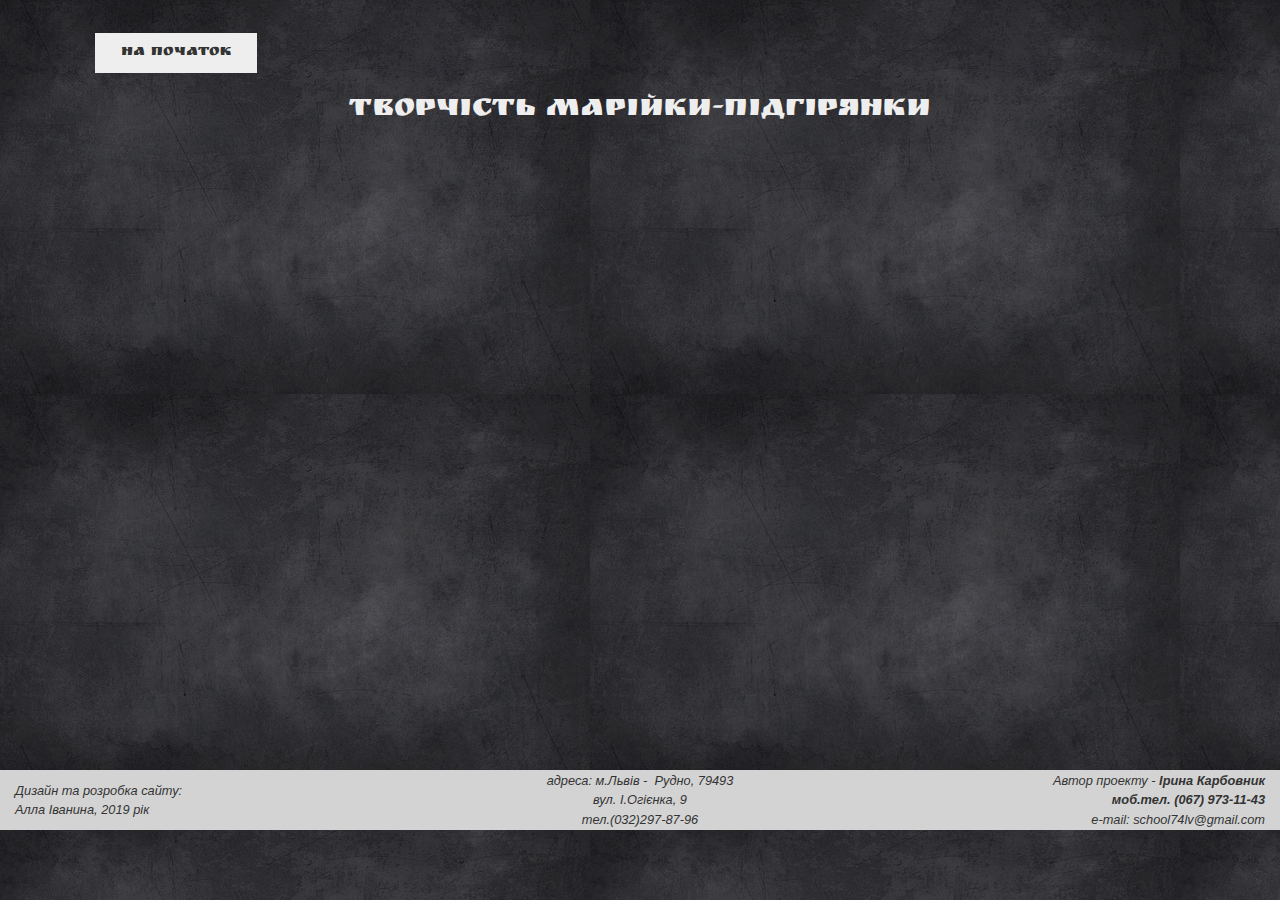
<file: museum74/galery.html>
<!DOCTYPE html>
<html lang="uk">

<head>
  <meta charset="utf-8">
  <meta http-equiv="X-UA-Compatible" content="IE=edge">
  <title>Музей Марійки-Підгірянки</title>
  <meta name="viewport" content="width=device-width, initial-scale=1">
  <link href="https://fonts.googleapis.com/css?family=Ruslan+Display" rel="stylesheet">
  <link rel="stylesheet" type="text/css" href="css/bootstrap.min.css">
  <link rel="stylesheet" type="text/css" media="screen" href="css/main.css">
</head>

<body>
  <header>
    <div class="d-flex flex-row heading justify-content-center full-width">
      <div class="container fixed">
        <ul class="nav d-flex justify-content-between">
          <li class="nav-item">
            <a class="nav-link" href="index.html">На початок</a>
          </li>
        </ul>
      </div>
    </div>  
  </header>
  <main>
    <!-- BEGIN EXPOSITION-CHILD SECTION -->
    <section id="galery" class="galery_section pb-5">
      <div class="container expo_container">
        <h2>Творчість Марійки-Підгірянки</h2>
        <!-- <div>
          <img src="img/34.jpg" width="300">
          <img src="img/4.jpg" width="200">
        </div>
        <div>
          <img src="img/2.jpg" width="300" data-toggle="popover" title="Експозиції" data-content="Експозиції музею розповідають про життєвий шлях поетеси">
          <img src="img/5.jpg" width="150" data-toggle="popover" title="Експозиції" data-content="Експозиції музею розповідають про життєвий шлях поетеси">
          <img src="img/55.jpg" width="120" data-toggle="popover" title="Наші співробітники" data-content="Юні співробітники музею">
        </div> -->
          
      </div>
    </section>

    

  </main>

  <footer id="contacts">
      <div class="col-sm-4">Дизайн та розробка сайту:<br>Алла Іванина, 2019 рік</div>
      <div class="col-sm-4 text-center">
          адреса:
          м.Львів -&nbsp; Рудно, 79493<br>
          вул. І.Огієнка, 9<br>
          тел.(032)297-87-96<br>
      </div>
      <div class="col-sm-4 text-right">
        Автор проекту - <b>Ірина Карбовник<br>
        моб.тел. (067) 973-11-43</b><br>
        e-mail: school74lv@gmail.com </div>
    </footer>

  <script src="js/jquery-3.3.1.min.js"></script>
  <script src="js/popper.min.js"></script>
  <script src="js/bootstrap.min.js"></script>
  <script src="js/main.js"></script>
</body>

</html>
</file>
<file: museum74/css/main.css>
body, .full-width {
  background: url("../img/fon160.jpg");
  color: #EEEEEE;
  transparency: 0.9;
}

h1, h2, h3 {
	font-family: 'Ruslan Display', cursive;
}

h1 {
  font-size: 2rem !important;
}

.header {
  position: relative;
}

.full-width {
  width: 100%;
  top: 0;
  z-index: 5;
}

.fixed {
  display: fixed;
  top: 0;
}

.slider {
  position: relative;
  margin-top: 200px;
  z-index: 0;
}

.addr {
  line-height: 1.3;
}

h1 span {
  font-size: 3rem;
  font-style: italic;
}

.nav {margin-bottom: 8px;}

.nav-item {
  margin: 1px 10px;
  padding: 0 10px;
  background-color: #EEEEEE;
  color: #333;
  font-family: 'Ruslan Display', cursive;
}
.nav-item a {
  color: #333;
}

.expo_menu_section {
  padding-top: 160px;
  margin-top: -80px;
}

#science {
  padding-top: 90px;
  margin-top: -90px;
}

.expo_section:first-child {
  margin-top: 86px;
}

.about_work_section {
  margin-top: 10px;
}

.card a, .card-deck a {
  text-decoration: none;
}

section {
  padding: 16px 0;
}

.heading {
  padding-top: 32px;
  position: fixed;
}
header {
  padding-bottom: 12px;
}
#myCarousel {
  width: 100%;
}

.carousel-item img {
  width: 100%;
}

.activity_slider_container, .galery_section {
  padding-top: 160px !important;
  margin-top: -80px;
}

#activityCarousel {
  width: 50%;
}

.expo_section .card:hover, .card:hover, .nav-item:hover, .nav-item a:hover {
  border-color: darkblue;
  color: white !important;
  /* background-color: #3498db !important; */
  background-color: #4D7556 !important;
  -webkit-transition: all .3s;
  transition: all .3s; 
}

.card-body {
  color: black;
}

.card-body:hover {
  color: white !important;
  -webkit-transition: all .3s;
  transition: all .3s; 
}

.box {
  height: 200px;
}

.box:hover {
  background-color: #3498db;
  -webkit-transition: all .3s;
  transition: all .3s; 
}

.expo_container {
  display: flex;
  flex-direction: column;
  align-items: center;
  min-height: 70vh;
}

#galery img:hover {
  width: 400px;
  top: 0;
  left: 0;
}

.scale3 img:hover {
  transform: scale(3);
  -webkit-transform:scale(3);
  -moz-transform:scale(3);
  -o-transform:scale(3);
}

.documents_container img, .scale3 img, #galery img {
  transition: all 0.3s ease-out;
  -webkit-transition: all 0.3s ease-out;
  -moz-transition: all 0.3s ease-out;
  -o-transition: all 0.3s ease-out;
  -ms-transition: all 0.3s ease-out;
}

.documents_container img:hover {
  transform:scale(2.5);
  -webkit-transform:scale(2.5);
  -moz-transform:scale(2.5);
  -o-transform:scale(2.5);
  position: relative;
  top: 132px;
}

footer {
  height: 60px;
  border-top: 2px solid light-gray;
  background-color: lightgray;
  display: flex;
  flex-direction: row;
  justify-content: space-between;
  align-items: center;
  font-size: 0.8em;
  font-style: italic;
  color: #333333;
}

.popover-header {
  color: #333333;
}

#kucherenko {
  position: relative;
  cursor: pointer;
}

#kucherenko i:hover {
  color: #4D7556;
}

#kucherenko:hover .floating {
  display: block;
  top: -300px;
  z-index: 10;
}

.floating {
  position: absolute;
  display: none;
  /* right: -100px; */
}
</file>
<file: lesson7/assets/style.css>
/* || General setup */

html, body {
  margin: 0;
  padding: 0;
}

html {
  font-size: 10px;
  background-color: #a9a9a9;
}

body {
  width: 70%;
  min-width: 800px;
  margin: 0 auto;
}

/* || typography */

h1, h2, h3 {
  font-family: 'Cinzel Decorative', cursive;
  color: #2a2a2a;
}

p, input, li {
  font-family: 'Roboto Condensed', sans-serif;
  color: #2a2a2a;
}

h1 {
  font-size: 4rem;
  text-align: center;
  text-shadow: 2px 2px 10px black;
}

h2 {
  font-size: 3rem;
  text-align: center;
}

h3 {
  font-size: 2.2rem;
}

p, li {
  font-size: 1.6rem;
  line-height: 1.5;
}

/* || header layout */

header {
  margin-bottom: 10px;
  display: flex;
  flex-flow: row wrap;
}

body > * {
  background-color: red;
  padding: 1%;
}

main, header, nav, article, aside, footer, section {
  background-color: rgba(0,255,0,0.5);
  padding: 1%;
}

h1 {
  flex: 5;
  text-transform: uppercase;
}

header img {
  display: block;
  height: 60px;
  padding-top: 20.15px;
}

nav {
  height: 50px;
  flex: 100%;
  display: flex;
}

nav ul {
  padding: 0;
  list-style-type: none;
  flex: 2;
  display: flex;
}

nav li {
  display: inline;
  text-align: center;
  flex: 1;
}

nav a, nav span {
  display: inline-block;
  font-size: 2rem;
  height: 3rem;
  line-height: 1.7;
  text-transform: uppercase;
  text-decoration: none;
  color: black;

}

/* || main layout */

main {
  display: flex;
}

article, section {
  flex: 4;
}

aside {
  flex: 3;
  margin-left: 10px;
  padding: 1%;
}

aside a {
  display: block;
  float: left;
  width: 50%;
}

aside img {
  max-width: 100%;
}

footer {
  margin-top: 10px;
}
</file>
